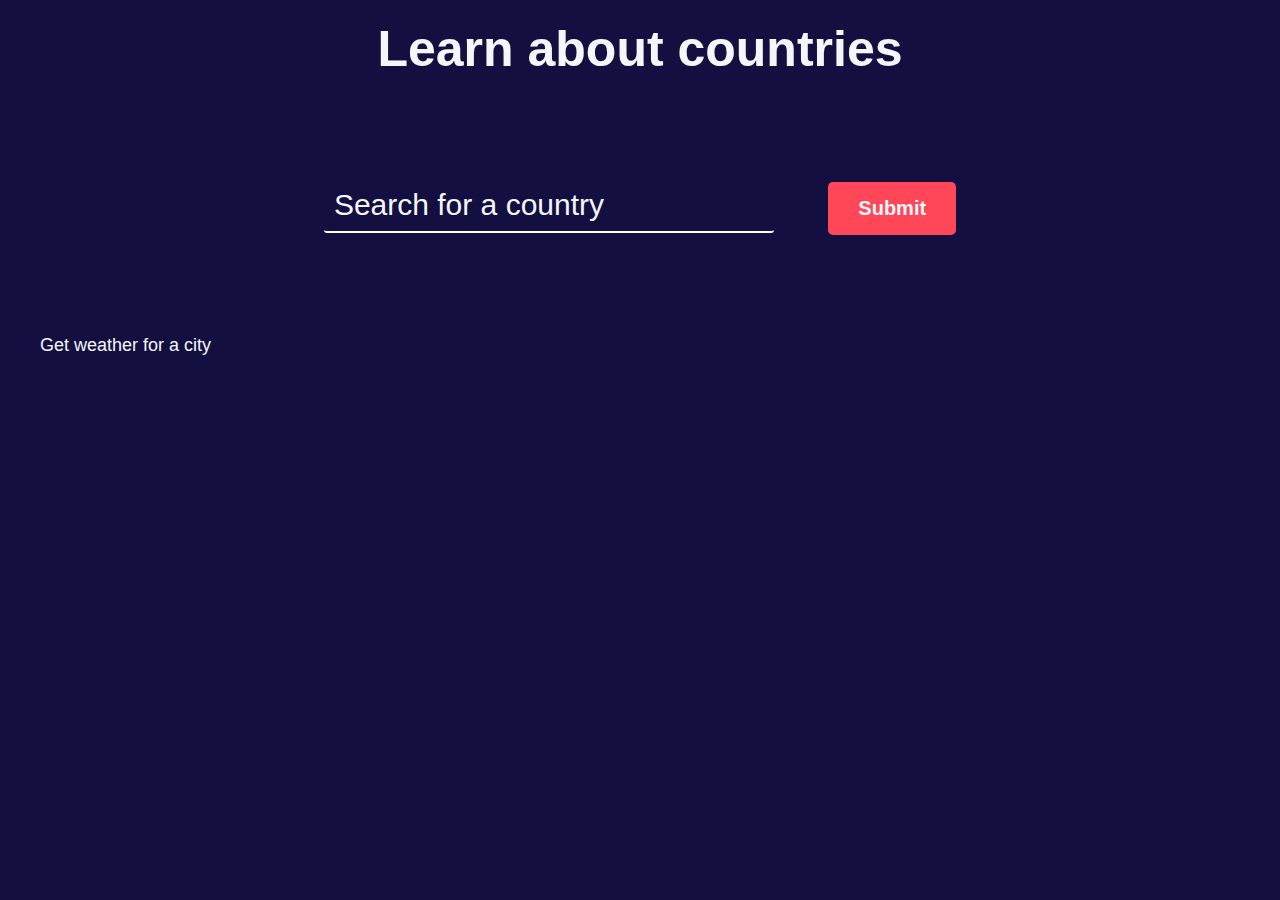
<file: index.html>
<!DOCTYPE html>
<html>
  <head>
    <meta charset="utf-8">
    <link rel="stylesheet" href="css/style.css">
  </head>
  <body>
    
    <div class="main-title">
      <h1>Learn about countries</h1>
    </div>

    <div class="input">
      <input type="text" placeholder="Search for a country" class="input_text">
      <input type="submit" value="Submit" class="submit">
    </div>

    <div class="container">
      <div class="card" id="showCard">
        <h1 class="name" id="name"></h1>
        <p class="capital"></p>
        <p class="region"></p>
        <p class="region"></p>
        <p class="flag"></p>
        <p class="money"></p>
        <p class="language"></p>
        <p class="population"></p>
      </div>
    </div>
    
    <div class="link">
      <p><a href="meteo/index.html">Get weather for a city</a></p>
    </div>
    
    <script src="js/app.js"></script>    
  </body>
</html>
</file>
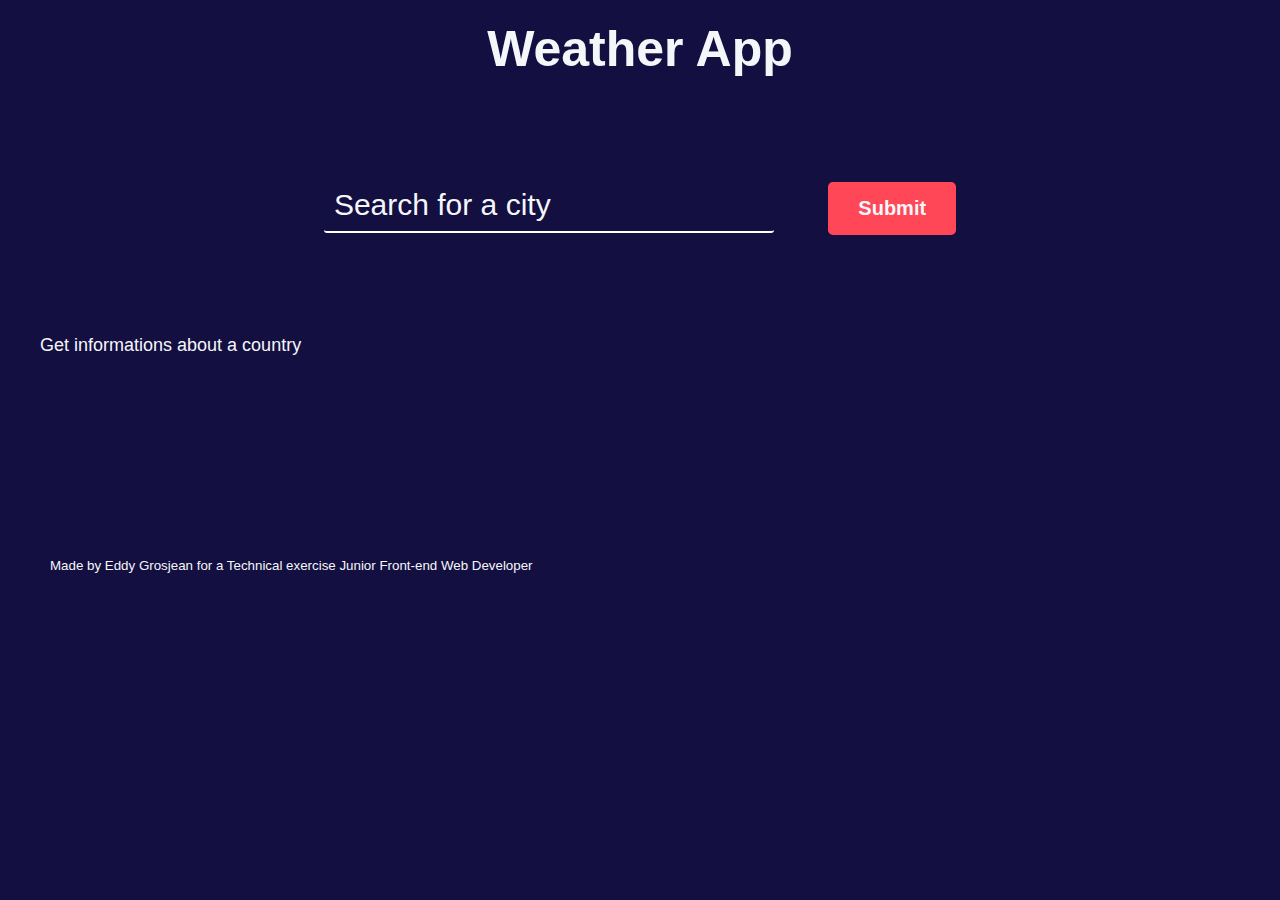
<file: meteo/index.html>
<!DOCTYPE html>
<html>
<head>
	<meta charset="UTF-8">
	<meta name="viewport" content="width=device-width, initial-scale=1.0">
	<title>OpenWeatherMap</title>
	<link rel="stylesheet" href="css/style.css">
	
</head>
<body>
	<div class="heading">
		<h1>Weather App</h1>
	</div>

	<div class="input">
		<input type="text" placeholder="Search for a city" class="input_text">
		<input type="submit" value="Submit" class="submit">
	</div>


<div class="container">
	<div class="card" id="showCard">
		<h1 class="name" id="name"></h1>
		<p class="date"></p>
		<p class="icon"></p>
		<p class="desc"></p>
		<div class="temp_card">	
			<p class="temp"></p>
		</div>
	</div>
</div>

<div class="link">
	<p><a href="../index.html">Get informations about a country</a></p>
</div>

<script src="js/app.js"></script>
</body>
<footer>
	<small>Made by Eddy Grosjean for a Technical exercise Junior Front-end Web Developer</small>
</footer>
</html>
</file>
<file: css/style.css>
* {
  margin:0;
  padding: 0;
  box-sizing: border-box;
}

body {
  font-family: "Roboto", sans-serif;
  background: #130f40;
}

.main-title {
  text-align: center;
	padding-top: 20px;
	font-size: 25px;
	color: #f5f6fa;
}

.input {
  text-align: center;
  margin: 100px auto 70px auto;
}

input {
	outline: none;
}

input[type="submit"] {
  padding: 15px 30px;
  background: #ff4757;
  color: #f5f6fa;
  border: none;
  border-radius: 5px;
  font-family: "Roboto", sans-serif;
  font-weight:bold;
  font-size: 20px;
  transition: background 0.4s ease-in-out;
  outline: none;
  margin-left: 50px;
}

input.submit:hover {
	background: #EA2027;
}

.input input[type="text"] {
  width: 450px;
  height: 55px;
  padding: 5px 10px;
  border-bottom-color: white;
  border-top: none;
  border-left: none;
  border-right: none;
  border-radius: 3px;
  font-family: "Roboto", sans-serif;
  font-size: 30px;
  color: #f5f6fa;
  background: #130f40;
}

input::placeholder {
	color : #f5f6fa;
}

.card {
  width: 50%;
  background: #30336b;
  height: 100%;
  margin: 30px auto;
  border-radius: 20px;
  box-shadow: 0 27px 55px 0 rgba(0, 0, 0, 0.3), 0 17px 17px 0 rgba(0, 0, 0, 0.15);
  /*display: hidden;*/
}

.card h1 {
  margin: 15px 0;
  text-align: center;
  color: #f5f6fa;
}

.card p {
  text-align: center;
  margin:20px 0 5px;
  font-size:20px;
  color: #f5f6fa;
}

img {
	height: 50px;
	width: 50px;
	
}

.link a {
  font-size: 18px;
  color: #f5f6fa;
  text-decoration: none;
  transition: font-size 0.5s;
  margin-left: 40px;
}

.link {
  margin-top: 100px;
  padding-bottom: 50px;
}

.link a:hover {
  font-size: 20px;
}

@media screen and (max-width: 650px) {
  input.submit {
    margin-top: 30px;
  }
}

@media screen and (max-width: 450px) {
  .input input[type="text"] {
    width: 200px;
    font-size: 15px;
  }
  input[type="submit"] {
    font-size: 10px;
    padding: 10px, 20px;
  }
  footer {
    padding-left: 5px;
    font-size: 13px;
  }
  
  .heading {
    font-size: 18px;
  }
}
</file>
<file: meteo/css/style.css>
*
{
  margin:0;
  padding: 0;
  box-sizing: border-box;
}

body{
  font-family: "Roboto", sans-serif;
  background: #130f40;
}

.input{
  text-align: center;
  margin: 100px auto 70px auto;
}

input
{
	outline: none;
}

input[type="submit"]{
  padding: 15px 30px;
  background: #ff4757;
  color: #f5f6fa;
  border: none;
  border-radius: 5px;
  font-family: "Roboto", sans-serif;
  font-weight:bold;
  font-size: 20px;
  transition: background 0.4s ease-in-out;
  outline: none;
  margin-left: 50px;
}

input.submit:hover
{
	background: #EA2027;
}

.input input[type="text"]{
  width: 450px;
  height: 55px;
  padding: 5px 10px;
  border-bottom-color: white;
  border-top: none;
  border-left: none;
  border-right: none;
  border-radius: 3px;
  font-family: "Roboto", sans-serif;
  font-size: 30px;
  color: #f5f6fa;
  background: #130f40;
}

input::placeholder
{
	color : #f5f6fa;
}

.card{
  width: 50%;
  background: #30336b;
  height: 100%;
  margin: 30px auto;
  border-radius: 20px;
  box-shadow: 0 27px 55px 0 rgba(0, 0, 0, 0.3), 0 17px 17px 0 rgba(0, 0, 0, 0.15);
  /*display: hidden;*/
}

.card h1{
  margin: 15px 0;
  text-align: center;
  color: #f5f6fa;
}

.card p{
  text-align: center;
  margin:20px 0 5px;
  font-size:20px;
  color: #f5f6fa;
}

p.temp{
  font-size: 45px;
}

p.temp{
  font-size: 45px;
}

img
{
	height: 50px;
	width: 50px;
	
}

.heading
{
	text-align: center;
	padding-top: 20px;
	font-size: 25px;
	color: #f5f6fa;
}

footer
{
	position: absolute;
	margin-bottom: 10px;
	font-family: "Roboto", sans-serif;
	color: #f5f6fa;
	padding-left: 50px;
	padding-top: 150px;
}

.link a {
  font-size: 18px;
  color: #f5f6fa;
  text-decoration: none;
  transition: font-size 0.5s;
  margin-left: 40px;
}

.link {
  margin-top: 100px;
  padding-bottom: 50px;
}

.link a:hover {
  font-size: 20px;
}

@media screen and (max-width: 650px) 
{
  input.submit {
    margin-top: 30px;
  }
}

@media screen and (max-width: 450px) 
{
  .input input[type="text"]{
    width: 200px;
    font-size: 15px;
  }
  input[type="submit"]{
    font-size: 10px;
    padding: 10px, 20px;
  }
  footer{
    padding-left: 5px;
    font-size: 13px;
  }
  
  .heading{
    font-size: 18px;
  }
}
</file>
